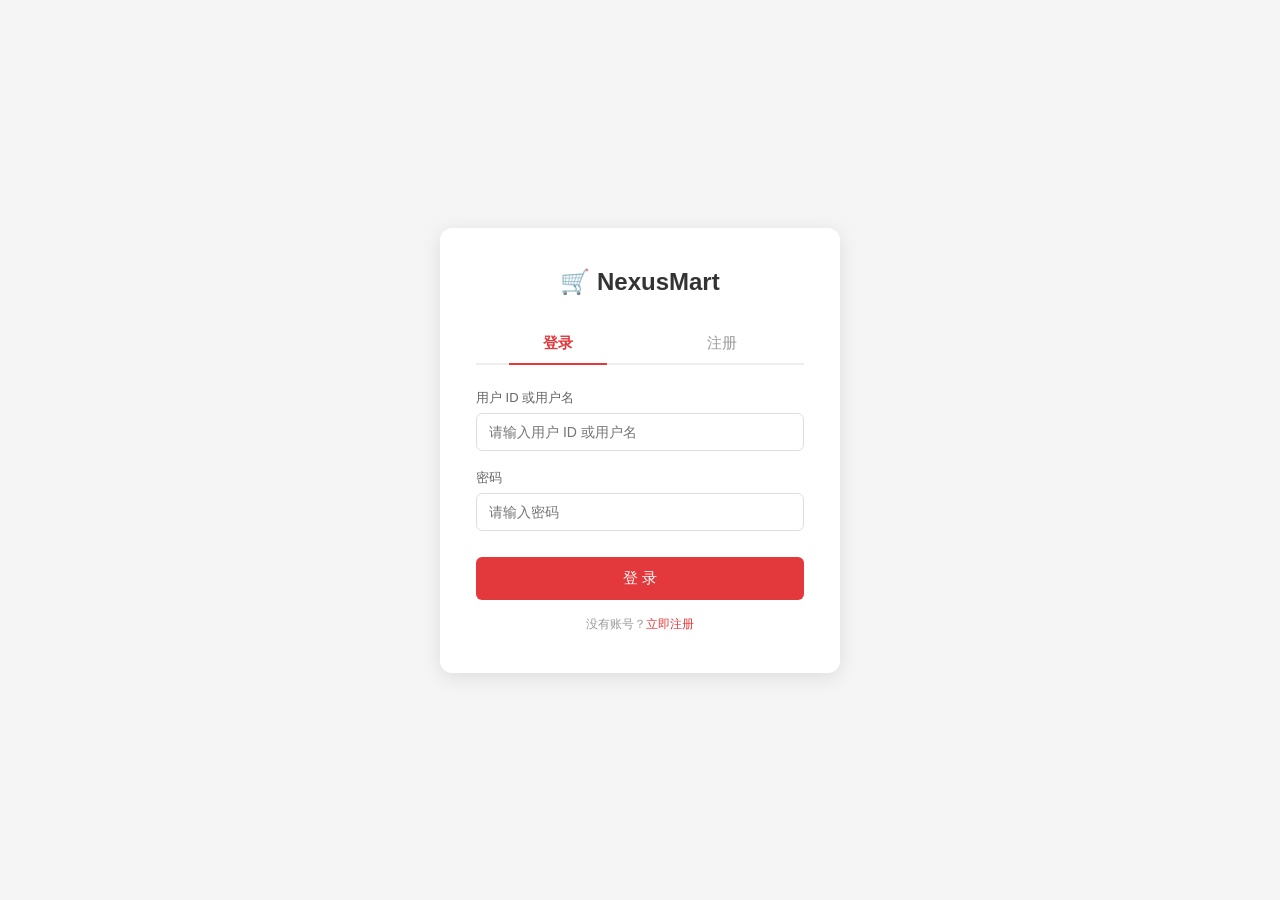
<file: src/main/resources/static/login.html>
<!DOCTYPE html>
<html lang="zh-CN">
<head>
    <meta charset="UTF-8">
    <meta name="viewport" content="width=device-width, initial-scale=1.0">
    <title>NexusMart - 登录 / 注册</title>
    <style>
        * { margin: 0; padding: 0; box-sizing: border-box; }
        body { font-family: -apple-system, "Microsoft YaHei", sans-serif; background: #f5f5f5; display: flex; justify-content: center; align-items: center; min-height: 100vh; }
        .card { background: #fff; border-radius: 12px; box-shadow: 0 4px 20px rgba(0,0,0,0.1); width: 400px; padding: 40px 36px; }
        .card h2 { text-align: center; margin-bottom: 28px; color: #333; }
        .tabs { display: flex; margin-bottom: 24px; border-bottom: 2px solid #eee; }
        .tabs button { flex: 1; padding: 10px 0; border: none; background: none; font-size: 15px; cursor: pointer; color: #999; position: relative; }
        .tabs button.active { color: #e4393c; font-weight: bold; }
        .tabs button.active::after { content: ''; position: absolute; bottom: -2px; left: 20%; width: 60%; height: 2px; background: #e4393c; }
        .form-group { margin-bottom: 18px; }
        .form-group label { display: block; font-size: 13px; color: #666; margin-bottom: 6px; }
        .form-group input { width: 100%; padding: 10px 12px; border: 1px solid #ddd; border-radius: 6px; font-size: 14px; outline: none; transition: border 0.2s; }
        .form-group input:focus { border-color: #e4393c; }
        .btn { width: 100%; padding: 12px; border: none; border-radius: 6px; font-size: 15px; cursor: pointer; color: #fff; background: #e4393c; margin-top: 8px; }
        .btn:hover { background: #c1272d; }
        .msg { margin-top: 14px; padding: 10px; border-radius: 6px; font-size: 13px; display: none; }
        .msg.success { display: block; background: #f6ffed; border: 1px solid #b7eb8f; color: #135200; }
        .msg.error { display: block; background: #fff2f0; border: 1px solid #ffccc7; color: #a8071a; }
        .success-id { font-size: 22px; font-weight: bold; color: #e4393c; }
        .tip { font-size: 12px; color: #999; margin-top: 16px; text-align: center; }
        .tip a { color: #e4393c; text-decoration: none; }
    </style>
</head>
<body>

<div class="card">
    <h2>🛒 NexusMart</h2>

    <div class="tabs">
        <button id="tabLogin" class="active" onclick="switchAuth('login')">登录</button>
        <button id="tabRegister" onclick="switchAuth('register')">注册</button>
    </div>

    <!-- 登录表单 -->
    <div id="loginForm">
        <div class="form-group">
            <label>用户 ID 或用户名</label>
            <input id="loginAccount" type="text" placeholder="请输入用户 ID 或用户名">
        </div>
        <div class="form-group">
            <label>密码</label>
            <input id="loginPwd" type="password" placeholder="请输入密码">
        </div>
        <button class="btn" onclick="doLogin()">登 录</button>
        <div id="loginMsg" class="msg"></div>
        <p class="tip">没有账号？<a href="#" onclick="switchAuth('register');return false;">立即注册</a></p>
    </div>

    <!-- 注册表单 -->
    <div id="registerForm" style="display:none;">
        <div class="form-group">
            <label>用户名（不能为纯数字）</label>
            <input id="regNick" type="text" placeholder="给自己取个名字" maxlength="50">
        </div>
        <div class="form-group">
            <label>密码（至少6位）</label>
            <input id="regPwd" type="password" placeholder="请输入密码" minlength="6">
        </div>
        <div class="form-group">
            <label>确认密码</label>
            <input id="regPwd2" type="password" placeholder="请再次输入密码">
        </div>
        <button class="btn" onclick="doRegister()">注 册</button>
        <div id="regMsg" class="msg"></div>
        <p class="tip">已有账号？<a href="#" onclick="switchAuth('login');return false;">去登录</a></p>
    </div>
</div>

<script>
    const API_BASE = '';

    function switchAuth(tab) {
        document.getElementById('tabLogin').className = tab === 'login' ? 'active' : '';
        document.getElementById('tabRegister').className = tab === 'register' ? 'active' : '';
        document.getElementById('loginForm').style.display = tab === 'login' ? '' : 'none';
        document.getElementById('registerForm').style.display = tab === 'register' ? '' : 'none';
        document.getElementById('loginMsg').className = 'msg';
        document.getElementById('regMsg').className = 'msg';
    }

    async function doLogin() {
        const account = document.getElementById('loginAccount').value.trim();
        const pwd = document.getElementById('loginPwd').value;
        const msg = document.getElementById('loginMsg');

        if (!account) { showMsg(msg, '请输入用户 ID 或用户名', 'error'); return; }
        if (!pwd) { showMsg(msg, '请输入密码', 'error'); return; }

        try {
            const resp = await fetch(API_BASE + '/api/user/login', {
                method: 'POST',
                headers: { 'Content-Type': 'application/x-www-form-urlencoded' },
                body: `account=${encodeURIComponent(account)}&password=${encodeURIComponent(pwd)}`
            });
            const result = await resp.json();
            if (result.code === 200) {
                // 存储登录信息到 sessionStorage
                sessionStorage.setItem('userId', result.data.id);
                sessionStorage.setItem('nickname', result.data.nickname);
                showMsg(msg, '登录成功，正在跳转…', 'success');
                setTimeout(() => { window.location.href = 'index.html'; }, 800);
            } else {
                showMsg(msg, result.msg, 'error');
            }
        } catch (e) {
            showMsg(msg, '请求失败：' + e.message, 'error');
        }
    }

    async function doRegister() {
        const nick = document.getElementById('regNick').value.trim();
        const pwd = document.getElementById('regPwd').value;
        const pwd2 = document.getElementById('regPwd2').value;
        const msg = document.getElementById('regMsg');

        if (!nick) { showMsg(msg, '请输入用户名', 'error'); return; }
        if (/^\d+$/.test(nick)) { showMsg(msg, '用户名不能为纯数字', 'error'); return; }
        if (!pwd || pwd.length < 6) { showMsg(msg, '密码长度不能少于6位', 'error'); return; }
        if (pwd !== pwd2) { showMsg(msg, '两次密码输入不一致', 'error'); return; }

        try {
            const resp = await fetch(API_BASE + '/api/user/register', {
                method: 'POST',
                headers: { 'Content-Type': 'application/x-www-form-urlencoded' },
                body: `nickname=${encodeURIComponent(nick)}&password=${encodeURIComponent(pwd)}&confirmPassword=${encodeURIComponent(pwd2)}`
            });
            const result = await resp.json();
            if (result.code === 200) {
                showMsg(msg,
                    `🎉 注册成功！您的用户 ID 是：<span class="success-id">${result.data.id}</span><br>可使用 ID 或用户名登录`,
                    'success');
            } else {
                showMsg(msg, result.msg, 'error');
            }
        } catch (e) {
            showMsg(msg, '请求失败：' + e.message, 'error');
        }
    }

    function showMsg(el, text, type) {
        el.className = 'msg ' + type;
        el.innerHTML = text;
    }

    // 回车触发
    document.getElementById('loginAccount').addEventListener('keydown', e => { if (e.key === 'Enter') document.getElementById('loginPwd').focus(); });
    document.getElementById('loginPwd').addEventListener('keydown', e => { if (e.key === 'Enter') doLogin(); });
    document.getElementById('regPwd2').addEventListener('keydown', e => { if (e.key === 'Enter') doRegister(); });
</script>
</body>
</html>
</file>
